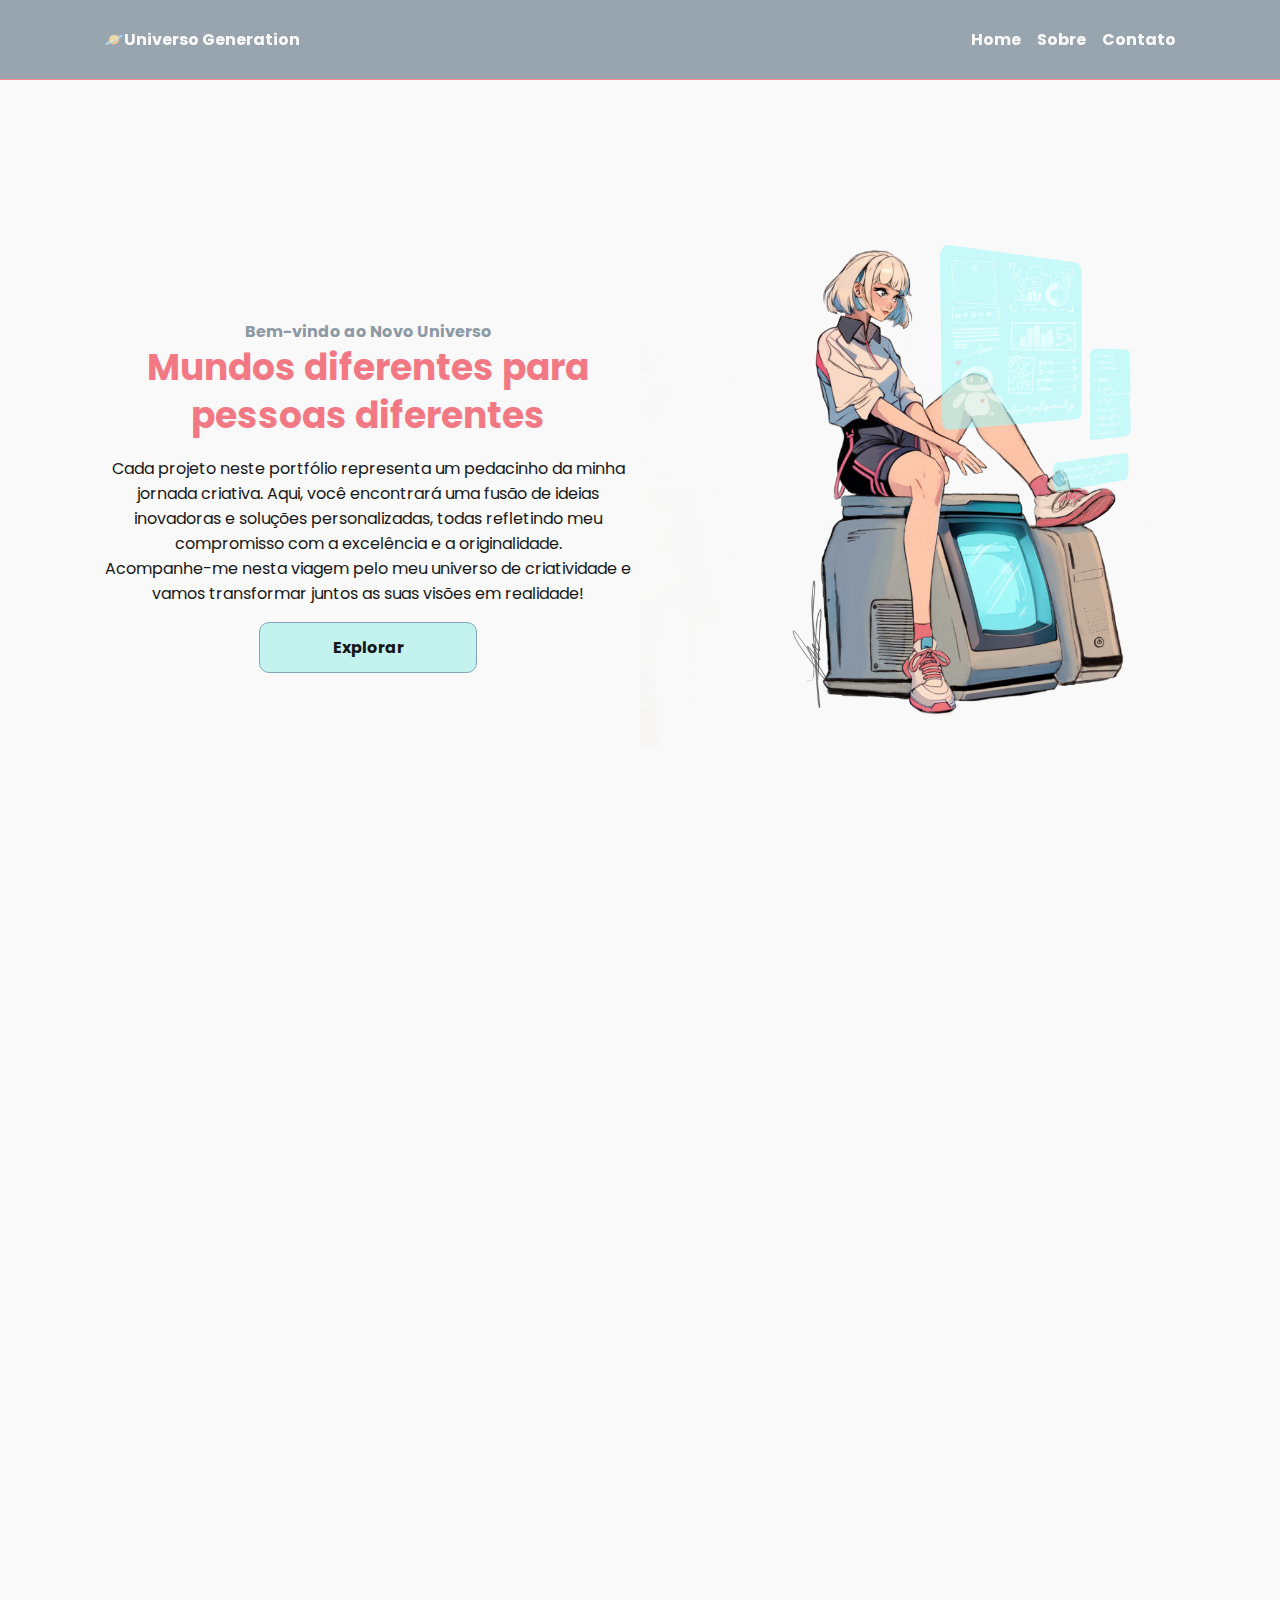
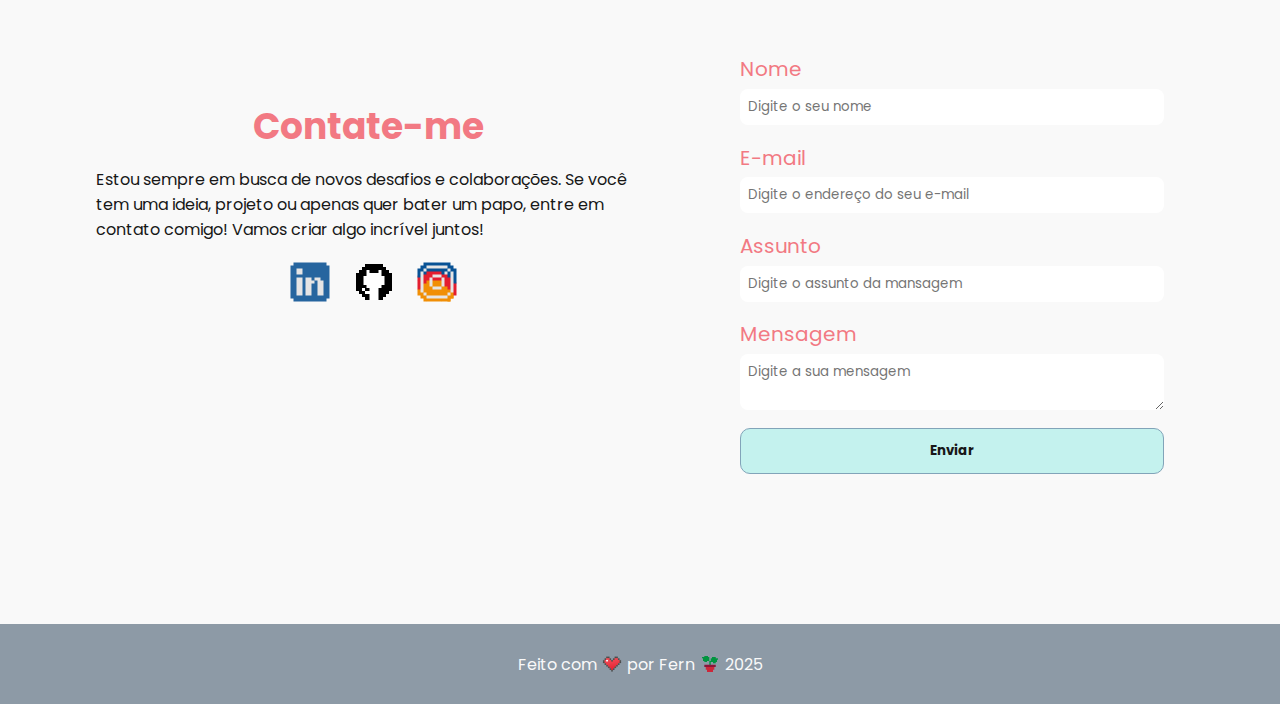
<file: index.html>
<!DOCTYPE html>
<html lang="pt-br">

<head>
  <!-- Fontes do Google -->
  <link rel="preconnect" href="https://fonts.googleapis.com" />
  <link rel="preconnect" href="https://fonts.gstatic.com" crossorigin />

  <!-- Fonte do Google - Poppins -->
  <link href="https://fonts.googleapis.com/css2?family=Poppins&display=swap" rel="stylesheet" />
  <meta charset="UTF-8" />
  <meta name="viewport" content="width=device-width, initial-scale=1.0" />
  <meta name="description" content="Projeto Portfólio Fernanda" />
  <meta name="author" content="Fernanda Menezes Ribeiro" />
  <meta name="keywords" content="HTML, CSS, JavaScript" />
  <link rel="icon" href="/assets/images/favicon.png" />

  <!-- Link para a folha de Estilos CSS-->
  <link rel="stylesheet" href="./css/global.css">
  <link rel="stylesheet" href="./css/style.css" />
  <link rel="stylesheet" href="./css/responsive.css" />

  <title>Portfólio Fern</title>
</head>

<body>
  <!-- Cabeçalho da Página -->
  <header class="flex menu_container">
    <div id="header_content" class="menu_content">
      <!-- Titulo do Cabeçalho-->
      <div id="titulo">
        <a href="#">🪐Universo Generation</a>
      </div>

      <!-- Menu -->
      <div id="menu" class="flex">
        <nav>
          <!-- Marcadores não Ordenados -->
          <ul class="flex menu_list">
            <li><a href="#">Home</a></li>
            <li><a href="#about">Sobre</a></li>
            <li><a href="#contact">Contato</a></li>
          </ul>
        </nav>
      </div>
    </div>
  </header>

  <!-- Seção Principal da Página -->
  <main>
    <section id="home" class="flex home_container">
      <article id="home_texto" class="flex home_content">
        <h4>Bem-vindo ao Novo Universo</h4>
        <h1>Mundos diferentes para pessoas diferentes</h1>
        <p>
          Cada projeto neste portfólio representa um pedacinho da minha jornada criativa. Aqui, você encontrará uma
          fusão de ideias inovadoras e soluções personalizadas, todas refletindo meu compromisso com a excelência e a
          originalidade. <br> Acompanhe-me nesta viagem pelo meu universo de criatividade e vamos transformar juntos as
          suas visões em realidade!
        </p>
        <a href="#" target="_blank" class="botao">
          Explorar
        </a>
      </article>


      <article id="home_imagem" class="home_content">
        <img src="./assets/images/inicio.png" alt="Capacete de Astronauta Animado" />
      </article>
    </section>

    <section id="about" class="flex about_container"></section>

    <section id="contact" class="contact_container">
      <div class="contact-info">


        <h4>Contate-me</h4>
        <p>
          Estou sempre em busca de novos desafios e colaborações. Se você tem uma ideia, projeto ou apenas quer bater um
          papo, entre em contato comigo! Vamos criar algo incrível juntos!
        </p>
        <div id="icones_redes_sociais" class="social-container">
          <a href="https://www.linkedin.com/in/fern-menezes/" target="_blank">
            <img class="linkedin" src="./assets/icons/linkedin.svg" alt="Logo do LinkedIn" class="social-icon" />
          </a>
          <a href="https://github.com/fern-menezes" target="_blank">
            <img src="./assets/icons/github.svg" alt="Logo do Github" class="social-icon" />
          </a>
          <a href="https://www.instagram.com/artsfern" target="_blank">
            <img src="./assets/icons/instagram.svg" alt="Logo do Instagram" class="social-icon" />
          </a>
        </div>
      </div>
      <form action="https://formsubmit.co/964453afb9badd372ffe7d54284b66e4" method="POST" id="formulario">

        <input type="hidden" name="_next" value="https://fern-menezes.github.io/portfolio/sucesso.html">
        <input type="hidden" name="_captcha" value="false">
        <label for="nome">Nome</label>
        <input id="nome" type="text" name="nome" placeholder="Digite o seu nome" />
        <span id="txtNome"></span>

        <label for="email">E-mail</label>
        <input id="email" type="text" name="email" placeholder="Digite o endereço do seu e-mail" />
        <span id="txtEmail"></span>

        <label for="assunto">Assunto</label>
        <input id="assunto" type="text" name="assunto" placeholder="Digite o assunto da mansagem" />
        <span id="txtAssunto"></span>

        <label for="mensagem">Mensagem</label>
        <textarea id="mensagem" name="mensagem" placeholder="Digite a sua mensagem"></textarea>
        <span id="txtMensagem"></span>

        <button type="submit" class="botao">Enviar</button>
      </form>
    </section>
  </main>

  <!-- Rodapé da Página-->
  <footer>
    <p>Feito com  <img src="./assets/images/heart.png" width="20px"/>  por Fern <img src="./assets/images/planta.png" width="20px"/> 2025</p>
  </footer>

 <script src="./js/script.js"></script>

</body>

</html>
</file>
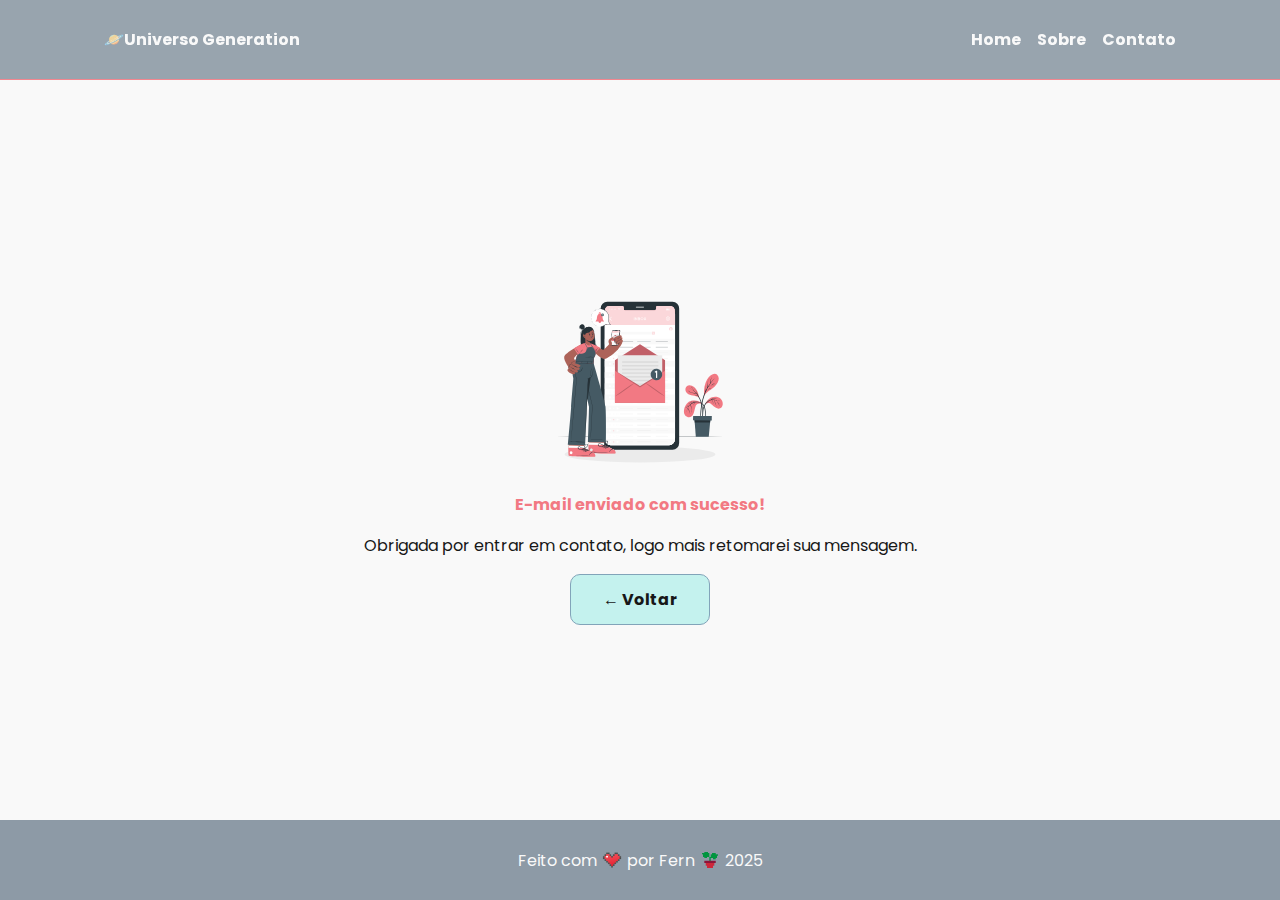
<file: sucesso.html>
<!DOCTYPE html>
<html lang="pt-br">
<head>
    <!-- Fonte do Google - Poppins -->
  <link href="https://fonts.googleapis.com/css2?family=Poppins&display=swap" rel="stylesheet" />
  <meta charset="UTF-8" />
  <meta name="viewport" content="width=device-width, initial-scale=1.0" />
  <meta name="description" content="Projeto Portfólio Fernanda" />
  <meta name="author" content="Fernanda Menezes Ribeiro" />
  <meta name="keywords" content="HTML, CSS, JavaScript" />
  <link rel="icon" href="/assets/images/favicon.png" />

    <link rel="stylesheet" href="./css/global.css">
    <link rel="stylesheet" href="./css/sucesso.css">

    <title>Portfólio Fern</title>
</head>
<body>
    <!-- Cabeçalho da Página -->
    <header class="flex menu_container">
        <div id="header_content" class="menu_content">
          <!-- Titulo do Cabeçalho-->
          <div id="titulo">
            <a href="index.html">🪐Universo Generation</a>
          </div>
  
          <!-- Menu -->
          <div id="menu" class="flex">
            <nav>
              <!-- Marcadores não Ordenados -->
              <ul class="flex menu_list">
                <li><a href="#">Home</a></li>
                <li><a href="index.html#about">Sobre</a></li>
                <li><a href="index.html#contact">Contato</a></li>
              </ul>
            </nav>
          </div>
        </div>
      </header>
 
    <!-- Sessão Principal da Página -->
    <main>
        <img src="./assets/images/sucess.svg" width="200px" alt="ilustração de rapaz de blusa roxa e cabelo preto comemorando envio do email">
            <h1>E-mail enviado com sucesso!</h1>
            <p>Obrigada por entrar em contato, logo mais retomarei sua mensagem.</p>
            <a href="index.html"class="botao">
                ← Voltar
              </a>
        
    </main>
   
    <!-- Rodapé da Página-->
    <footer>
        <p>Feito com  <img src="./assets/images/heart.png" width="20px"/>  por Fern <img src="./assets/images/planta.png" width="20px"/> 2025</p>
    </footer>
</body>
</html>
</file>
<file: css/global.css>
*{
  margin: 0;
  padding: 0;
  box-sizing: border-box;
  text-decoration: none;
  outline: none;
  font-weight: 400;
  font-family: "Poppins", sans-serif;
}

:root {
--primary-color: #F27983;    /* Rosa */
--secondary-color: #8D9AA6;  /* Cinza */
--accent-color1: #85F2F2;    /* Azul claro */
--accent-color2: #C4F2EE;    /* Verde claro */
--accent-color3: #82A4B9;    /* Azul */
--black: #171717;
--white: #f9f9f9;
--red: red;
}

html {
width: 100%;
height: 100vh;
scroll-behavior: smooth;
}

body {
background-color: var(--white);
color: var(--black);
-webkit-font-smoothing: antialiased;
-moz-osx-smoothing: grayscale;
}

button, a {
cursor: pointer;
}

.botao {
text-align: center;
padding: 12px 32px;
background-color: var(--accent-color2);
color: var(--black);
border: 1px solid var(--accent-color3);
border-radius: 10px;
font-weight: 700;
transition: 0.3s;
}

.botao:hover {
background-color: var(--accent-color3);
color: var(--white);
transform: scale(1.1);
box-shadow: var(--accent-color1) 0px 0px 10px;
}

.flex {
display: flex;
justify-content: center;
align-items: center;
}

/* Estilização - Seção Header */

.menu_container {
height: 80px;
position: sticky;
top: 0;
width: 100%;
background-color: var(--secondary-color);
border-bottom: 1px solid var(--primary-color);
filter: opacity(0.9);
}

.menu_container a {
color: var(--white);
font-weight: 700;
}

.menu_container a:hover {
color: var(--accent-color1);
}

.menu_content {
max-width: 1120px;
padding: 0 24px;
width: 100%;
display: flex;
justify-content: space-between;
}

.menu_list {
list-style: none;
text-align: center;
}

.menu_list li {
margin-left: 1rem;
}

h1 {
  font-weight: 700;
  color: var(--primary-color);
}

footer {
  height: 80px;
  background-color: var(--secondary-color);
  padding: 1rem 0;
  display: flex;
  justify-content: center;
  align-items: center;
  color: var(--white);
}
footer p {
  display: flex;
  align-items: center;
  gap: 5px;
}
footer img {
  width: 20px;
  height: auto;
}

/* Estilização da Seção Home */

.home_container {
max-width: 1120px;
margin: 16px auto;
padding: 0 1rem;
height: calc(100vh - 100px);
}

.home_container p,
h1,
h4 {
text-align: center;
font-size: 1rem;
}

.home_container h1, .about_container h1, .contact_container h4, .about_texto h2 {
font-size: 2.25rem;
line-height: 3rem;
font-weight: 700;
color: var(--primary-color);
}

.home_container h4 {
font-weight: 700;
color: var(--secondary-color);
}

.home_container p {
margin: 1rem 0;
color: var(--black);
}

.home_container .botao {
width: 40%;
}

.home_content, .about {
width: 50vw;
flex-direction: column;
}

.home_content img {
display: flex;
width: 110%;
margin-left: auto;
}

.about_container {
  max-width: 1120px;
  margin: 0 auto;
  display: flex;
  justify-content: center;
  align-items: center;
  flex-direction: row;
  height: 45rem;
  gap: 10rem;
}

.about-info, .about_texto {
  display: flex;
  flex-direction: column;
  justify-content: center;
  align-items: center;
  gap: 1rem;
}

.about_container img {
  width: 14rem;
  border: 2px solid var(--primary-color);
  border-radius: 50%;
}

.about_container p {
  text-align: center;
  font-size: 1rem;
  color: var(--black);
}

.about_github {
  display: flex;
  justify-content: center;
  align-items: center;
  gap: 7rem;
  margin-top: 2rem;
  color: var(--secondary-color);
}

.contact_container {
  max-width: 1120px;
  margin: 16px auto;
  padding: 0 1rem;
  display: flex;
  justify-content: center;
  align-items: center;
  height: calc(100vh - 100px);
  gap: 5rem;
}

.contact_container h4 {
  display: flex;
  justify-content: center;
  align-items: center;
  color: var(--accent-color1);
}

.contact-info {
  max-width: 50%;
  display: flex;
  flex-direction: column;
  justify-content: center;
  align-items: center;
  gap: 1rem;
}

.contact-info img {
  width: 3rem;
  margin-left: 0.7rem;
  transition: 0.3s;
}

.contact-info img:hover {
  transform: scale(1.1);
}

form {
  display: flex;
  flex-direction: column;
  width: 50%;
  gap: 0.3rem;
  margin: 7rem 0 0 0;
  padding: 1.25rem;
  border: none;
}

form label {
font-size: 1.25rem;
text-align: left;
color: var(--accent-color2);
}

form input, textarea {
width: 100%;
padding: 0.5rem;
border: none;
border-radius: 0.5rem;
}

textarea {
resize: 1;
}

form span {
margin-bottom: 0.5rem;
margin-left: 0.75rem;
font-size: 0.75rem;
line-height: 1.25rem;
color: red;
}

form a {
text-decoration: none;
color: var(--accent-color3);
}

form a:hover {
color: var(--white);
}
</file>
<file: css/style.css>
:root {
  --primary-color: #F27983;    /* Rosa */
  --secondary-color: #8D9AA6;  /* Cinza */
  --accent-color1: #85F2F2;    /* Azul claro */
  --accent-color2: #C4F2EE;    /* Verde claro */
  --accent-color3: #82A4B9;    /* Azul */
  --black: #171717;
  --white: #f9f9f9;
  --red: red;
}

/* Estilização da Seção Home */
.home_container {
  max-width: 1120px;
  margin: 16px auto;
  padding: 0 1rem;
  height: calc(100vh - 100px);
}

.home_container p,
h1,
h4 {
  text-align: center;
  font-size: 1rem;
}

.home_container h1, .about_container h1, .contact_container h4, .about_texto h2 {
  font-size: 2.25rem;
  line-height: 3rem;
  font-weight: 700;
  color: var(--primary-color);
}

.home_container h4 {
  font-weight: 700;
  color: var(--secondary-color);
}

.home_container p {
  margin: 1rem 0;
  color: var(--black);
}

.home_container .botao {
  width: 40%;
  text-align: center;
  padding: 12px 32px;
  background-color: var(--accent-color2);
  color: var(--black);
  border: 1px solid var(--accent-color3);
  border-radius: 10px;
  font-weight: 700;
  transition: 0.3s;
}

.home_container .botao:hover {
  background-color: var(--accent-color3);
  color: var(--white);
  transform: scale(1.1);
  box-shadow: var(--accent-color1) 0px 0px 10px;
}

.home_content, .about {
  display: flex;
  flex-direction: column;
  width: 50vw;
}

.home_content img {
  display: flex;
  width: 110%;
  margin-left: auto;
}

.about_container {
  max-width: 1120px;
  margin: 0 auto;
  display: flex;
  justify-content: center;
  align-items: center;
  flex-direction: row;
  height: 30rem;
  gap: 10rem;
}

.about-info, .about_texto {
  display: flex;
  flex-direction: column;
  justify-content: center;
  align-items: center;
  gap: 1rem;
}

.about_container img {
  width: 14rem;
  border: 0.2rem solid var(--primary-color);
  border-radius: 50%;
}

.about_container p {
  text-align: center;
  font-size: 1rem;
  color: var(--black);
}

.about_github {
  display: flex;
  justify-content: center;
  align-items: center;
  gap: 7rem;
  margin-top: 2rem;
}

.contact_container {
  max-width: 1120px;
  margin: 16px auto;
  padding: 0 1rem;
  display: flex;
  justify-content: center;
  align-items: center;
  height: calc(100vh - 100px);
  gap: 5rem;
}

.contact_container h4 {
  display: flex;
  justify-content: center;
  align-items: center;
  color: var(--primary-color);
}

.contact-info {
  max-width: 50%;
  display: flex;
  flex-direction: column;
  justify-content: center;
  align-items: center;
  gap: 1rem;
}

.contact-info img {
  width: 3rem;
  margin-left: 0.7rem;
  transition: 0.3s;
}

.contact-info img:hover {
  transform: scale(1.1);
}

form {
  display: flex;
  flex-direction: column;
  width: 50%;
  gap: 0.3rem;
  margin: 7rem 0 0 0;
  padding: 1.25rem;
  border: none;
}

form label {
  font-size: 1.25rem;
  text-align: left;
  color: var(--primary-color);
}

form input, textarea {
  width: 100%;
  padding: 0.5rem;
  border: none;
  border-radius: 0.5rem;
}

textarea {
  resize: 1;
}

form span {
  margin-bottom: 0.5rem;
  margin-left: 0.75rem;
  font-size: 0.75rem;
  line-height: 1.25rem;
  color: red;
}

form a {
  text-decoration: none;
  color: var(--accent-color3);
}

form a:hover {
  color: var(--white);
}
</file>
<file: css/responsive.css>
/* Modo Responsivo */

/* Smartphone - Telas até 490px */

@media screen and (max-width: 490px){

    body{
        display: flex;
        flex-direction: column;
        min-height: 100vh;
    }

    main{
        display:flex;
        flex: 1;
        flex-direction: column;
    }

    footer{
        margin-top: auto;
    }

    /* Ajustes no Menu*/

    .menu_container{
        height: auto;
        padding: 1rem 0;
    }

    .menu_content{
        justify-content: center;
        max-width: 100%;
        /* padding: 1rem; */
    }

    #titulo a{
        font-size: 1.75rem;
    }

    .menu_list{
        display: none;
    }

    /* Ajustes na Seção Home*/

    .home_container{
        flex-direction: column-reverse;
        width: 100%;
        height: auto;
        margin-top: 2rem;
    }

    .home_content{
        width: 100%;
    }

    .home_content h1{
        font-size: 1.75rem;
        line-height: 2.25rem;
    }

    .home_content .botao, img{
        width: 80%
    }

    /* .home_content img{
        width: 80%;
    } */

    #home_texto{
        margin-top: 0.5rem;
    }

    #home_imagem{
        margin-bottom: 0;
    }

    /* Ajustes na Seção About*/

    .sobre_container{
        flex-direction: column;
        width: 100%;
        height: auto;
        margin-top: 3rem;
    }

    .sobre_container img{
        width: 70%;
    }

    .sobre_container h1{
        font-size: 1.75rem;
        line-height: 2.25rem;
    }

    .sobre_github{
        flex-direction: column;
        gap: 0.5rem;
    }

    .sobre_github p{
        display: none;
    }

    .sobre_github .botao{
        width: 80%;
    }
    
    /* Ajustes Contato */

    .contato_container{
        grid-template-columns: 1fr;
        width: 100%;
        height: auto;
        margin-top: 2rem;
        padding: 0 1rem;
    }

    .contato_content{
        width: 100%
    }

    .contato_content h4{
        font-size: 1.75rem;
        line-height: 2.25rem;
    }

    .contato_content p{
        margin: 1rem;
    }

    /* Ajustes da Seção Redes Sociais */

    .social_container{
        justify-content: center;
        width: 100%;
    }

    .social_icon{
        width: 4rem;
        height: 4rem;
    }

    /* Ajustes da Seção Form */

    form{
        margin: 1rem 0 0 0;
        padding: 1rem;
    }

}
</file>
<file: css/sucesso.css>
main {
    display: flex;
    flex-direction: column;
    justify-content: center;
    align-items: center;
    background-color: var(--white);
    height: calc(100vh - 160px);
    gap: 1rem;
}
</file>
